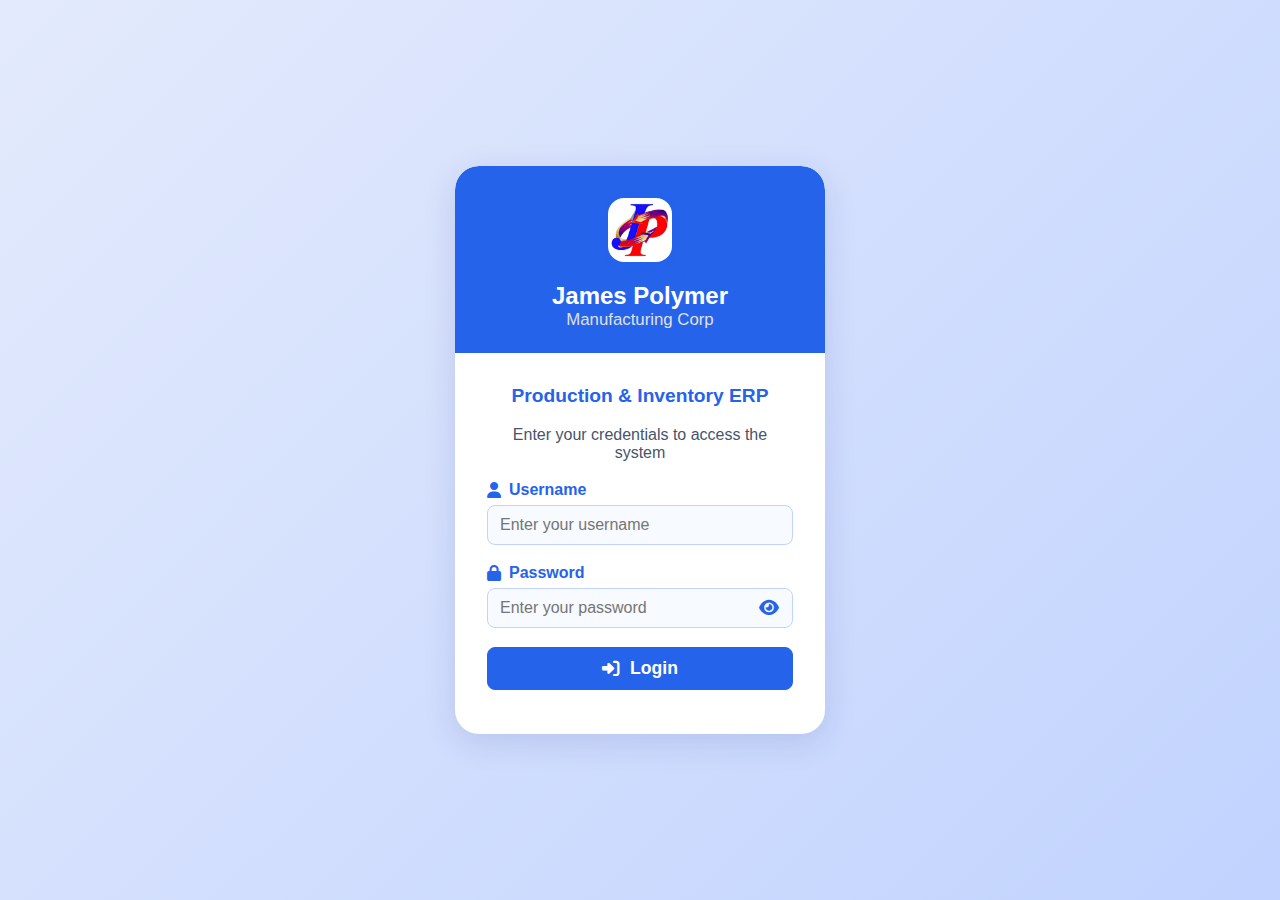
<file: login.html>
<!DOCTYPE html>
<html lang="en">
<head>
  <meta charset="UTF-8">
  <meta name="viewport" content="width=device-width, initial-scale=1.0">
  <title>Login - James Polymer Manufacturing Corp</title>
  <link rel="stylesheet" href="https://cdnjs.cloudflare.com/ajax/libs/font-awesome/6.4.0/css/all.min.css">
  <link rel="stylesheet" href="login.css">
</head>
<body>
  <div class="login-bg">
    <div class="login-card">
      <div class="login-header-bg">
        <div class="company-logo">
          <img src="logo.png" alt="Company Logo" class="logo-image">
        </div>
        <h1 class="company-name">James Polymer</h1>
        <p class="company-subtitle">Manufacturing Corp</p>
      </div>
      <div class="login-content">
        <h2 class="login-title">Production & Inventory ERP</h2>
        <p class="login-desc">Enter your credentials to access the system</p>
        <form id="loginForm" class="login-form">
          <div class="form-group">
            <label for="username" class="form-label">
              <i class="fas fa-user"></i>
              Username
            </label>
            <input type="text" id="username" name="username" class="form-input" placeholder="Enter your username" required>
          </div>
          <div class="form-group">
            <label for="password" class="form-label">
              <i class="fas fa-lock"></i>
              Password
            </label>
            <div class="password-input-container">
              <input type="password" id="password" name="password" class="form-input" placeholder="Enter your password" required>
              <button type="button" class="password-toggle" id="passwordToggle" tabindex="-1">
                <i class="fas fa-eye"></i>
              </button>
            </div>
          </div>
          <div class="form-group">
            <button type="submit" class="btn btn-primary login-btn">
              <i class="fas fa-sign-in-alt"></i>
              Login
            </button>
          </div>
        </form>
      </div>
      <!-- Error Modal -->
      <div id="errorModal" class="modal-overlay" style="display: none;">
        <div class="modal-content error-modal">
          <div class="modal-header">
            <i class="fas fa-exclamation-triangle error-icon"></i>
            <h3 class="modal-title">Login Failed</h3>
          </div>
          <div class="modal-body">
            <p id="errorMessage">Invalid username or password. Please try again.</p>
          </div>
          <div class="modal-footer">
            <button class="btn btn-primary" id="closeErrorModal">OK</button>
          </div>
        </div>
      </div>
    </div>
  </div>
  <script src="login.js"></script>
</body>
</html>
</file>
<file: login.css>
body {
  min-height: 100vh;
  margin: 0;
  font-family: 'Segoe UI', Arial, sans-serif;
  background: linear-gradient(135deg, #e3eafc 0%, #c1d3fe 100%);
  display: flex;
  align-items: center;
  justify-content: center;
}
.login-bg {
  min-height: 100vh;
  width: 100vw;
  display: flex;
  align-items: center;
  justify-content: center;
  background: linear-gradient(135deg, #e3eafc 0%, #c1d3fe 100%);
}
.login-card {
  background: #fff;
  border-radius: 1.5rem;
  box-shadow: 0 8px 32px 0 rgba(31, 38, 135, 0.13);
  max-width: 370px;
  width: 100%;
  display: flex;
  flex-direction: column;
  align-items: center;
  padding: 0;
  overflow: hidden;
}
.login-header-bg {
  width: 100%;
  background: #2563eb;
  border-radius: 1.5rem 1.5rem 0 0;
  box-sizing: border-box;
  padding: 2rem 2rem 1.2rem 2rem;
  display: flex;
  flex-direction: column;
  align-items: center;
}
.company-logo {
  margin-bottom: 0.5rem;
}
.logo-image {
  width: 64px;
  height: 64px;
  border-radius: 16px;
  object-fit: contain;
  box-shadow: 0 2px 8px rgba(37,99,235,0.12);
  background: #fff;
}
.company-name {
  font-size: 1.5rem;
  font-weight: 700;
  color: #fff;
  margin: 0.5rem 0 0 0;
  text-align: center;
}
.company-subtitle {
  font-size: 1.05rem;
  color: #e0e0e0;
  margin: 0 0 0.2rem 0;
  font-weight: 500;
  text-align: center;
}
.login-content {
  width: 100%;
  box-sizing: border-box;
  padding: 2rem 2rem 1.5rem 2rem;
  display: flex;
  flex-direction: column;
  align-items: center;
}
.login-title {
  font-size: 1.2rem;
  font-weight: 700;
  color: #2563eb;
  margin: 0 0 0.2rem 0;
  text-align: center;
}
.login-desc {
  font-size: 1rem;
  color: #475569;
  margin-bottom: 1.2rem;
  text-align: center;
}
.login-form {
  width: 100%;
}
.form-group {
  margin-bottom: 1.2rem;
  width: 100%;
}
.form-label {
  display: flex;
  align-items: center;
  font-weight: 600;
  color: #2563eb;
  margin-bottom: 6px;
  font-size: 1rem;
}
.form-label i {
  margin-right: 8px;
}
.form-input {
  width: 100%;
  box-sizing: border-box;
  padding: 10px 12px;
  border: 1.5px solid #c1d3fe;
  border-radius: 8px;
  font-size: 1rem;
  outline: none;
  background: #f7faff;
  color: #1e293b;
  transition: border 0.2s;
  display: block;
}
.form-input:focus {
  border-color: #2563eb;
  background: #f0f4ff;
}
.password-input-container {
  display: flex;
  align-items: center;
  position: relative;
  width: 100%;
}
.password-toggle {
  background: none;
  border: none;
  position: absolute;
  right: 10px;
  top: 50%;
  transform: translateY(-50%);
  color: #2563eb;
  cursor: pointer;
  font-size: 1.1rem;
  padding: 0 4px;
}
.btn {
  display: inline-flex;
  align-items: center;
  justify-content: center;
  padding: 10px 20px;
  border-radius: 8px;
  font-size: 1rem;
  font-weight: 600;
  cursor: pointer;
  border: none;
  transition: background 0.2s, color 0.2s;
}
.btn-primary {
  background: #2563eb;
  color: #fff;
  border: 1.5px solid #2563eb;
}
.btn-primary:hover, .btn-primary:focus {
  background: #1d4ed8;
  color: #fff;
}
.login-btn {
  width: 100%;
  margin-top: 8px;
  font-size: 1.1rem;
  display: flex;
  align-items: center;
  justify-content: center;
}
.login-btn i {
  margin-right: 10px;
}
.login-footer {
  width: 100%;
  text-align: center;
  padding: 0.8rem 0 0.5rem 0;
  background: none;
}
.footer-text {
  color: #475569;
  font-size: 0.95rem;
  margin: 0;
  text-align: center;
}
.modal-overlay {
  position: fixed;
  top: 0; left: 0; right: 0; bottom: 0;
  background: rgba(37, 99, 235, 0.18);
  display: flex;
  align-items: center;
  justify-content: center;
  z-index: 1000;
}
.modal-content {
  background: #fff;
  border-radius: 16px;
  box-shadow: 0 4px 24px rgba(31, 38, 135, 0.18);
  padding: 32px 28px 20px 28px;
  min-width: 320px;
  max-width: 90vw;
  text-align: center;
}
.error-modal .error-icon {
  color: #ef4444;
  font-size: 2.2rem;
  margin-bottom: 8px;
}
.modal-title {
  color: #ef4444;
  font-size: 1.3rem;
  font-weight: 700;
  margin-bottom: 8px;
}
.modal-footer {
  margin-top: 18px;
}
@media (max-width: 500px) {
  .login-card {
    padding: 0;
    max-width: 98vw;
  }
  .login-header-bg, .login-content {
    padding-left: 5vw;
    padding-right: 5vw;
  }
  .modal-content {
    padding: 18px 6vw 18px 6vw;
  }
}
</file>
